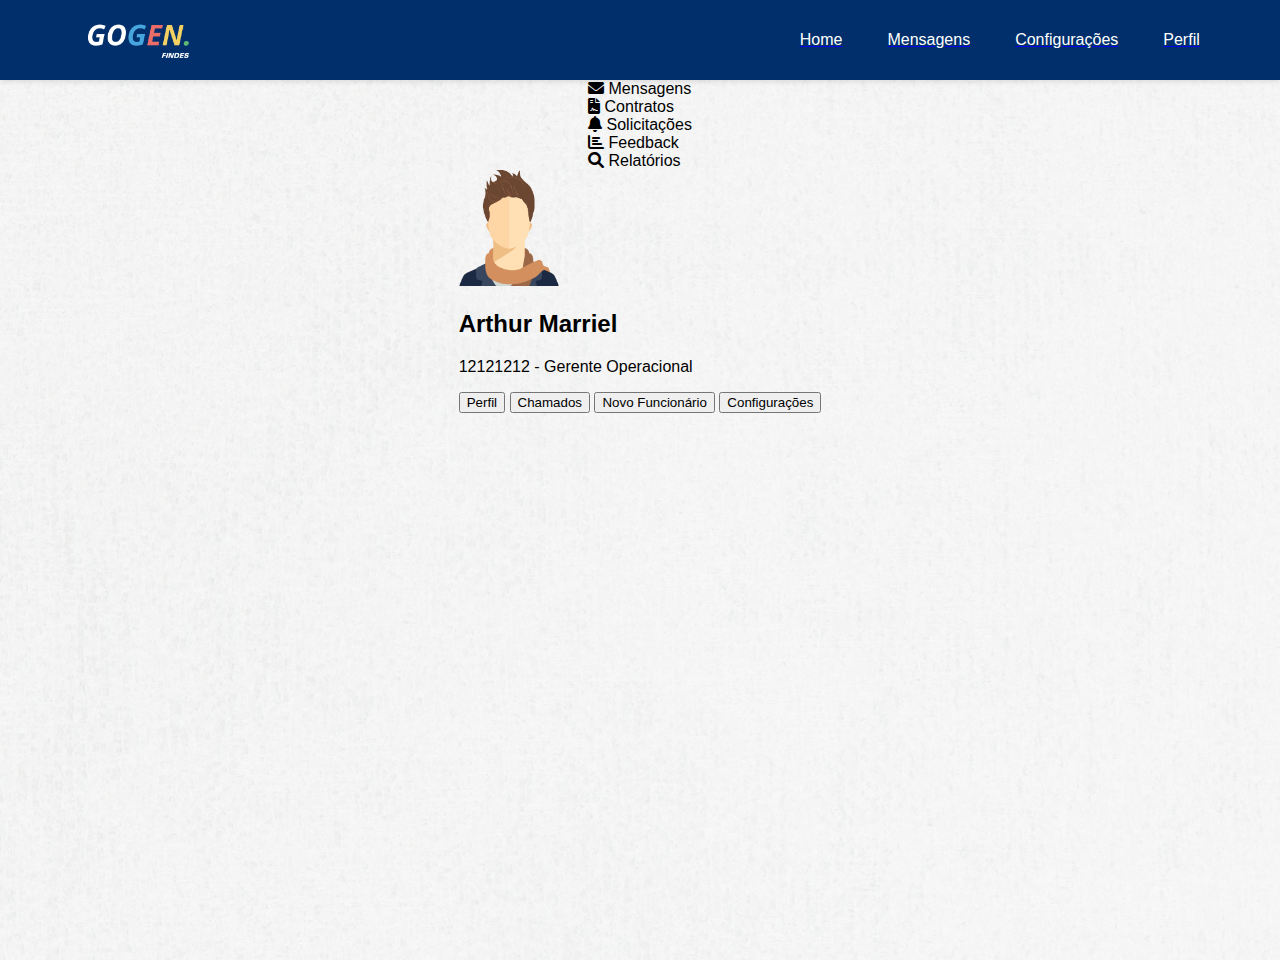
<file: pages/telaUsuario/telaUsuario.html>
<!DOCTYPE html>
<html lang="pt">

<head>
    <meta charset="UTF-8">
    <meta name="viewport" content="width=device-width, initial-scale=1.0">
    <title>Painel Findes</title>
    <link href="https://cdnjs.cloudflare.com/ajax/libs/font-awesome/6.0.0-beta3/css/all.min.css" rel="stylesheet">
    <link rel="stylesheet" href="telaUsuario.css">
</head>

<body> 
    <div class="header">
        <img src="../../image/Logo GOGEN.png" alt="Logo Findes" class="logo">
        <nav class="menu">
            <a href="../../index.html">
                <button>Home</button>
            </a>
            <a href="#">
                <button></i> Mensagens</button>
            </a>
            <a href="#">
                <button> Configurações</button>
            </a>
            <a href="#">
                <button>Perfil</button>
            </a>
        </nav>
    </div>
    <header>
        <aside class="sidebar">
            <nav>
                <div class="menu-item">
                    <i class="fas fa-envelope"></i>
                    <span>Mensagens</span>
                </div>
                <div class="menu-item">
                    <i class="fas fa-file-contract"></i>
                    <span>Contratos</span>
                </div>
                <div class="menu-item">
                    <i class="fas fa-bell"></i>
                    <span>Solicitações</span>
                </div>
                <div class="menu-item">
                    <i class="fas fa-chart-bar"></i>
                    <span>Feedback</span>
                </div>
                <div class="menu-item">
                    <i class="fas fa-search"></i>
                    <span>Relatórios</span>
                </div>
            </nav>
        </aside>
    </header>
  
    <!-- Conteúdo principal -->
    <div class="container">
        <div class="profile">
       <img src="../../image/iconeperfil.png" alt="Foto de Perfil" width="100x"> 
            <h2>Arthur Marriel</h2>
            <p>12121212 - Gerente Operacional</p>
        </div>

        <div class="buttons">
            <button>Perfil</button>
            <button></i> Chamados</button>
            <button></i> Novo Funcionário</button>
            <button>Configurações</button>
        </div>
    </div>
    <div class="cards container-card">
        <a href="#" > 
        </a>

        <a href="#">
           
        </a>
        <a href="#">
          
        </a>
        <a href="#">


        </a>
    </div>

</body>

</html>
</file>
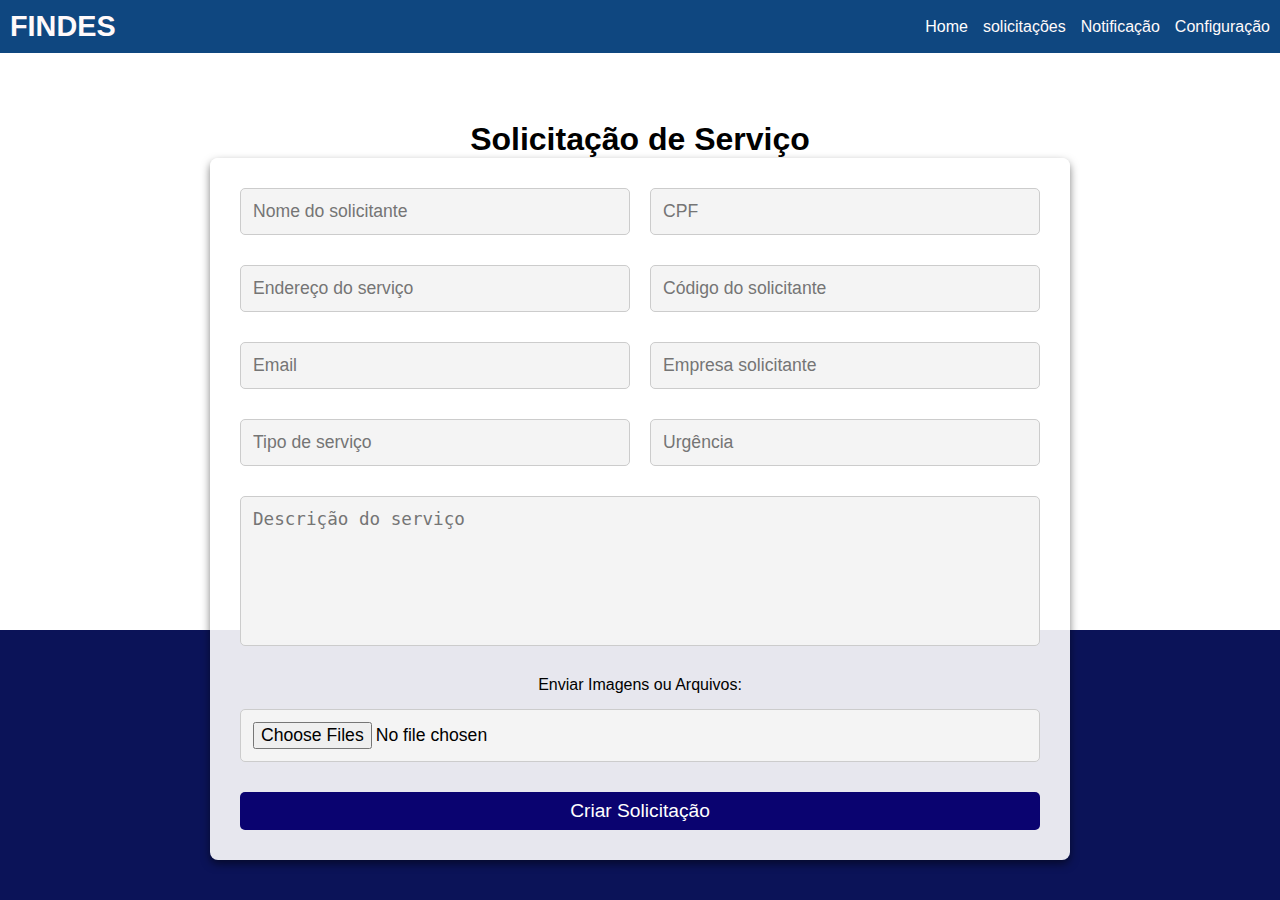
<file: Pagina de solicitação/Pages/FormSolicitacao.html>
<!DOCTYPE html>
<html lang="pt-BR">

<head>
  <meta charset="UTF-8">
  <meta name="viewport" content="width=device-width, initial-scale=1.0">
  <title>Solicitação de Serviço</title>
  <link rel="stylesheet" href="FormSolicitacao.css"> 
  <link rel="stylesheet" href="https://cdnjs.cloudflare.com/ajax/libs/font-awesome/6.0.0-beta3/css/all.min.css">
</head>

<body>

  <header class="header">
    <div class="logo">FINDES</div>

    <nav class="icons">
      <a href="p:/TURMAS/AIT-DDS-6/Grupo 2 projeto Findes/Pagina de solicitação/HomeSolicitacao.html">
        <span>Home</span>
      </a>
      <span onclick="window.location.href='Solicitacoes.html'">solicitações</span>
      <span id="notification-btn" style="cursor: pointer;">Notificação</span>
      <span>Configuração</span>
    </nav>
  </header>

  <main class="content">
    <h1 class="title">Solicitação de Serviço</h1>

    <div class="background-box"></div>

    <div class="form-container">
      <form id="solicitacao-form">

        <div class="form-row">
          <div class="form-col">
            <input type="text" placeholder="Nome do solicitante" required />
          </div>
          <div class="form-col">
            <input type="text" placeholder="CPF" required />
          </div>
        </div>

        <div class="form-row">
          <div class="form-col">
            <input type="text" placeholder="Endereço do serviço" required />
          </div>
          <div class="form-col">
            <input type="text" placeholder="Código do solicitante" required />
          </div>
        </div>

        <div class="form-row">
          <div class="form-col">
            <input type="email" placeholder="Email" required />
          </div>
          <div class="form-col">
            <input type="text" placeholder="Empresa solicitante" required />
          </div>
        </div>

        <div class="form-row">
          <div class="form-col">
            <input type="text" placeholder="Tipo de serviço" required />
          </div>
          <div class="form-col">
            <input type="text" placeholder="Urgência" required />
          </div>
        </div>

        <div class="form-row">
          <div class="form-col">
            <textarea placeholder="Descrição do serviço" required></textarea>
          </div>
        </div>

        <div class="form-row">
          <div class="form-col">
            <label for="files">Enviar Imagens ou Arquivos:</label>
            <input type="file" id="files" name="files" accept="image/*, application/pdf, .docx, .xlsx" multiple />
          </div>
        </div>

        <button type="button" class="cta-button" onclick="redirectToPage()">
          Criar Solicitação
        </button>
      </form>
    </div>
  </main>

  <div id="notification" class="notification">
    Você tem uma nova notificação!
 
    <i id="close-notification" class="fas fa-times" style="cursor: pointer;"></i>
  </div>

  <script>

    document.getElementById('notification-btn').addEventListener('click', function() {
      var notification = document.getElementById('notification');

      notification.style.display = 'block';

      setTimeout(function() {
        notification.style.display = 'none';
      }, 5000);
    });

    document.getElementById('close-notification').addEventListener('click', function() {
      document.getElementById('notification').style.display = 'none';
    });


    function redirectToPage() {
      window.location.href = 'FinalSolicitacao.html';
    }
  </script>

</body>

</html>
</file>
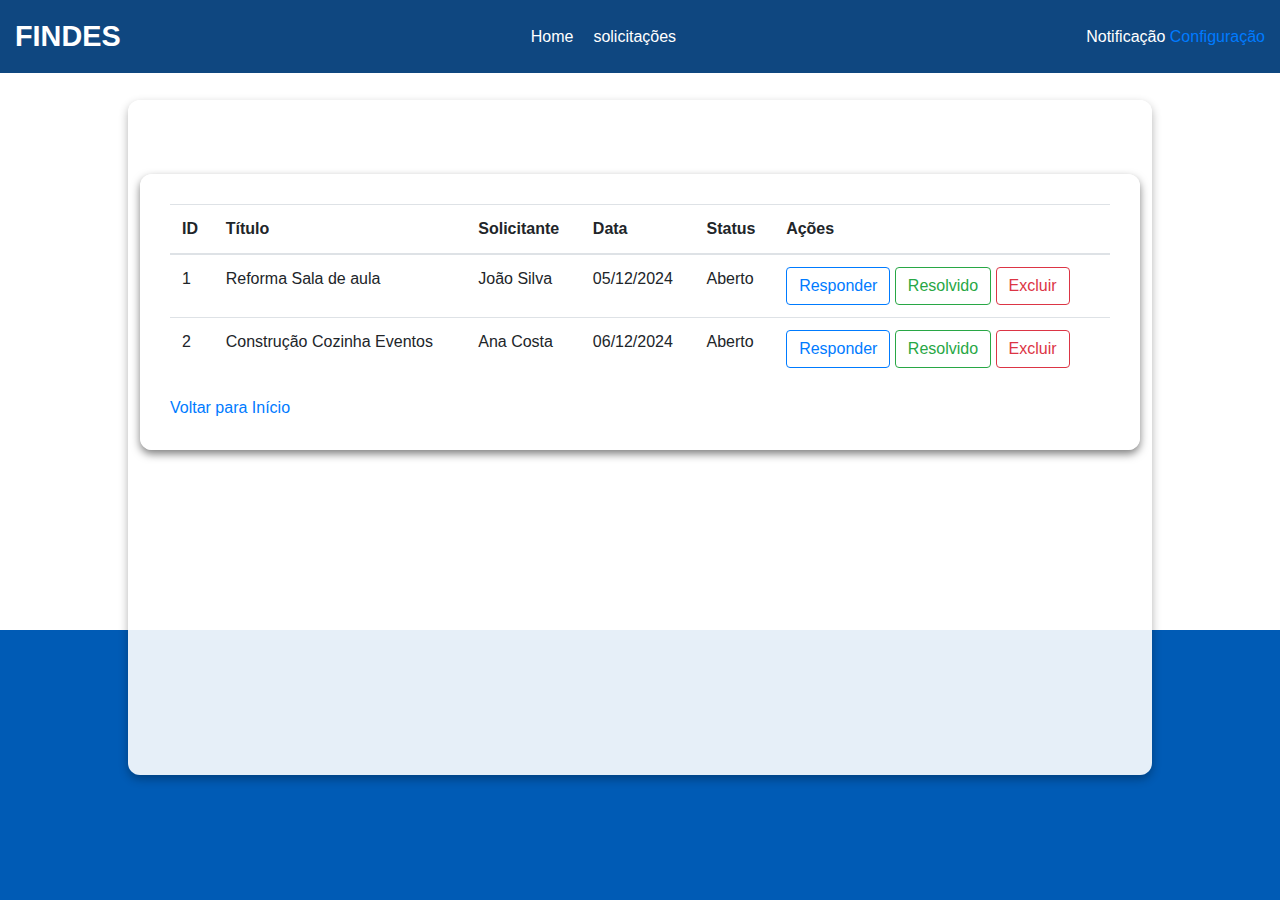
<file: Pagina de solicitação/Pages/Solicitacoes.html>
<!DOCTYPE html>
<html lang="pt-br">
<head>
    <meta charset="UTF-8">
    <meta name="viewport" content="width=device-width, initial-scale=1.0">
    <title>Feedbacks - FINDES</title>
    <link rel="stylesheet" href="Solicitacoes.css"> <!-- Atualizado para usar o CSS unificado -->
    <!-- Referência ao Bootstrap para usar os estilos dos botões -->
    <link href="https://stackpath.bootstrapcdn.com/bootstrap/4.5.2/css/bootstrap.min.css" rel="stylesheet">
</head>
<body>
    <header class="header">
        <div class="logo">FINDES</div>
        <nav class="icons">
            <a href="HomeSolicitacao.html">Home</a>
            <a href="Solicitacoes.html">solicitações</a>
        </nav>
        <spa href="admin.html">Notificação</a>
        <a href="suporte.html">Configuração</a>
    </header>
    <main class="content">
        <h1 class="title">Solicitações Recebidas</h1>
        <div class="background-box"></div>
        <div class="form-container">
            <table id="feedbackTable" class="table">
                <thead>
                    <tr>
                        <th>ID</th>
                        <th>Título</th>
                        <th>Solicitante</th>
                        <th>Data</th>
                        <th>Status</th>
                        <th>Ações</th>
                    </tr>
                </thead>
                <tbody>
                    <tr id="row-1">
                        <td>1</td>
                        <td>Reforma Sala de aula</td>
                        <td>João Silva</td>
                        <td>05/12/2024</td>
                        <td id="status-1">Aberto</td>
                        <td>
                            <!-- Botões antigos, mas com as classes do Bootstrap -->
                            <button type="button" class="btn btn-outline-primary" onclick="responderFeedback(1)">Responder</button>
                            <button type="button" class="btn btn-outline-success" onclick="marcarResolvido(1)">Resolvido</button>
                            <button type="button" class="btn btn-outline-danger" onclick="excluirFeedback(1)">Excluir</button>
                        </td>
                    </tr>
                    <tr id="row-2">
                        <td>2</td>
                        <td>Construção Cozinha Eventos</td>
                        <td>Ana Costa</td>
                        <td>06/12/2024</td>
                        <td id="status-2">Aberto</td>
                        <td>
                            <!-- Botões antigos, mas com as classes do Bootstrap -->
                            <button type="button" class="btn btn-outline-primary" onclick="responderFeedback(2)">Responder</button>
                            <button type="button" class="btn btn-outline-success" onclick="marcarResolvido(2)">Resolvido</button>
                            <button type="button" class="btn btn-outline-danger" onclick="excluirFeedback(2)">Excluir</button>
                        </td>
                    </tr>
                </tbody>
            </table>
            <div id="message" class="message"></div>
            <a href="HomeSolicitacao.html" class="back-link">Voltar para Início</a>
        </div>
    </main>
    <script>
        function responderFeedback(id) {
            const feedbackTitle = document.querySelector(`#row-${id} td:nth-child(2)`).textContent;
            const messageElement = document.getElementById('message');
            messageElement.textContent = `Você respondeu ao feedback: "${feedbackTitle}".`;
            messageElement.style.color = 'blue';
        }

        function marcarResolvido(id) {
            const statusElement = document.getElementById(`status-${id}`);
            statusElement.textContent = "Resolvido";
            statusElement.style.backgroundColor = '#4CAF50';
            const messageElement = document.getElementById('message');
            messageElement.textContent = `Feedback ID ${id} foi marcado como resolvido.`;
            messageElement.style.color = 'green';
        }

        function excluirFeedback(id) {
            if (confirm("Tem certeza de que deseja excluir este feedback?")) {
                const row = document.getElementById(`row-${id}`);
                row.remove();
                const messageElement = document.getElementById('message');
                messageElement.textContent = `Feedback ID ${id} foi excluído.`;
                messageElement.style.color = 'red';
            }
        }
    </script>
    <!-- Referência ao JS do Bootstrap para garantir que os componentes funcionem corretamente -->
    <script src="https://code.jquery.com/jquery-3.6.0.min.js"></script>
    <script src="https://stackpath.bootstrapcdn.com/bootstrap/4.5.2/js/bootstrap.bundle.min.js"></script>
</body>
</html>
</file>
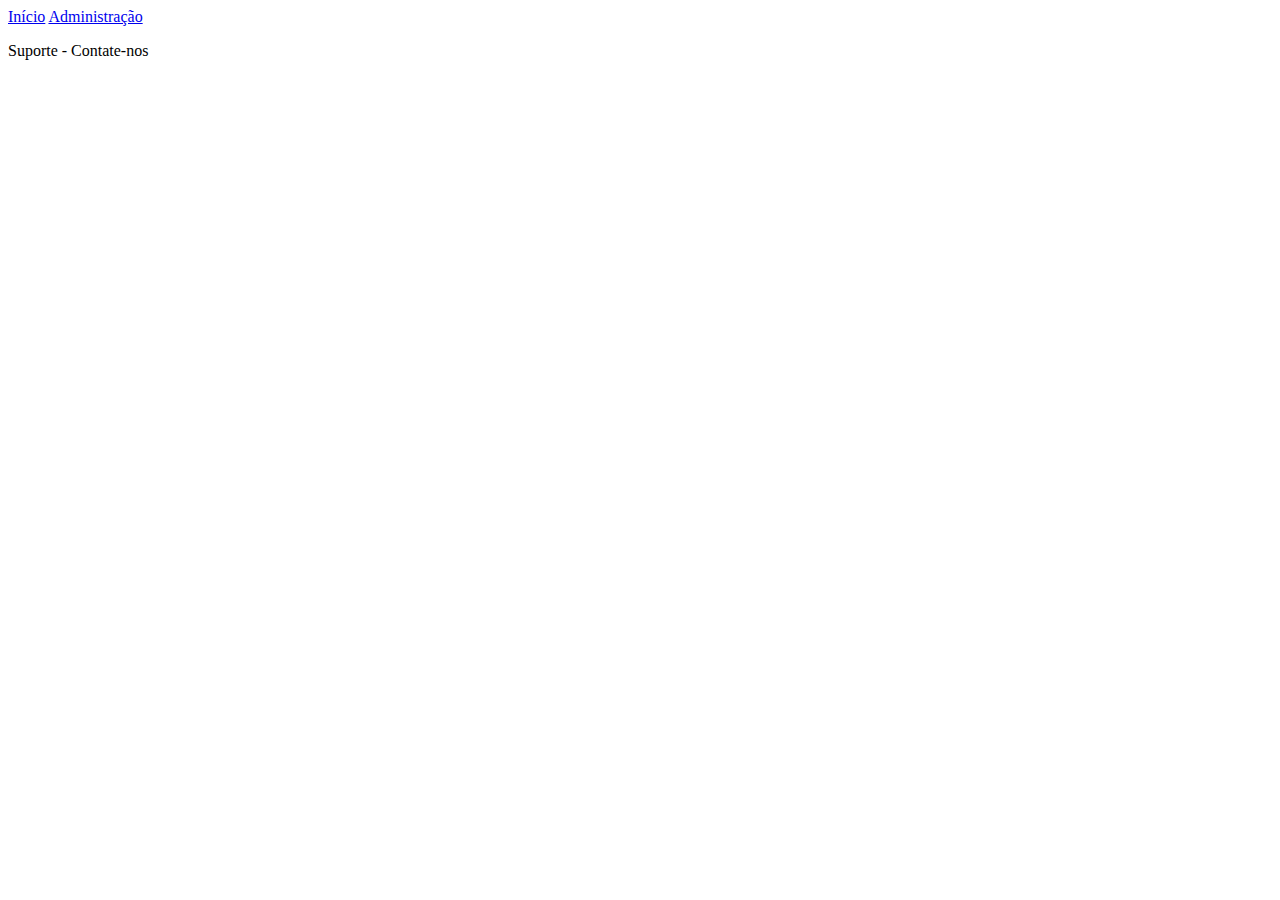
<file: pagina_feedback_GOGEN/pagina_feedback_grazi/feedback.html>
<!DOCTYPE html>
<html lang="pt-br">
<head>
    <meta charset="UTF-8">
    <meta name="viewport" content="width=device-width, initial-scale=1.0">
    <title>Suporte - FINDES</title>
    <style>


    </style>
</head>
<body>

    <header>
        <nav>
            <a href="index.html">Início</a>
            <a href="admin.html">Administração</a>
        </nav>
        <p>Suporte - Contate-nos</p>
    </header>

    
    

</body>
</html>
</file>
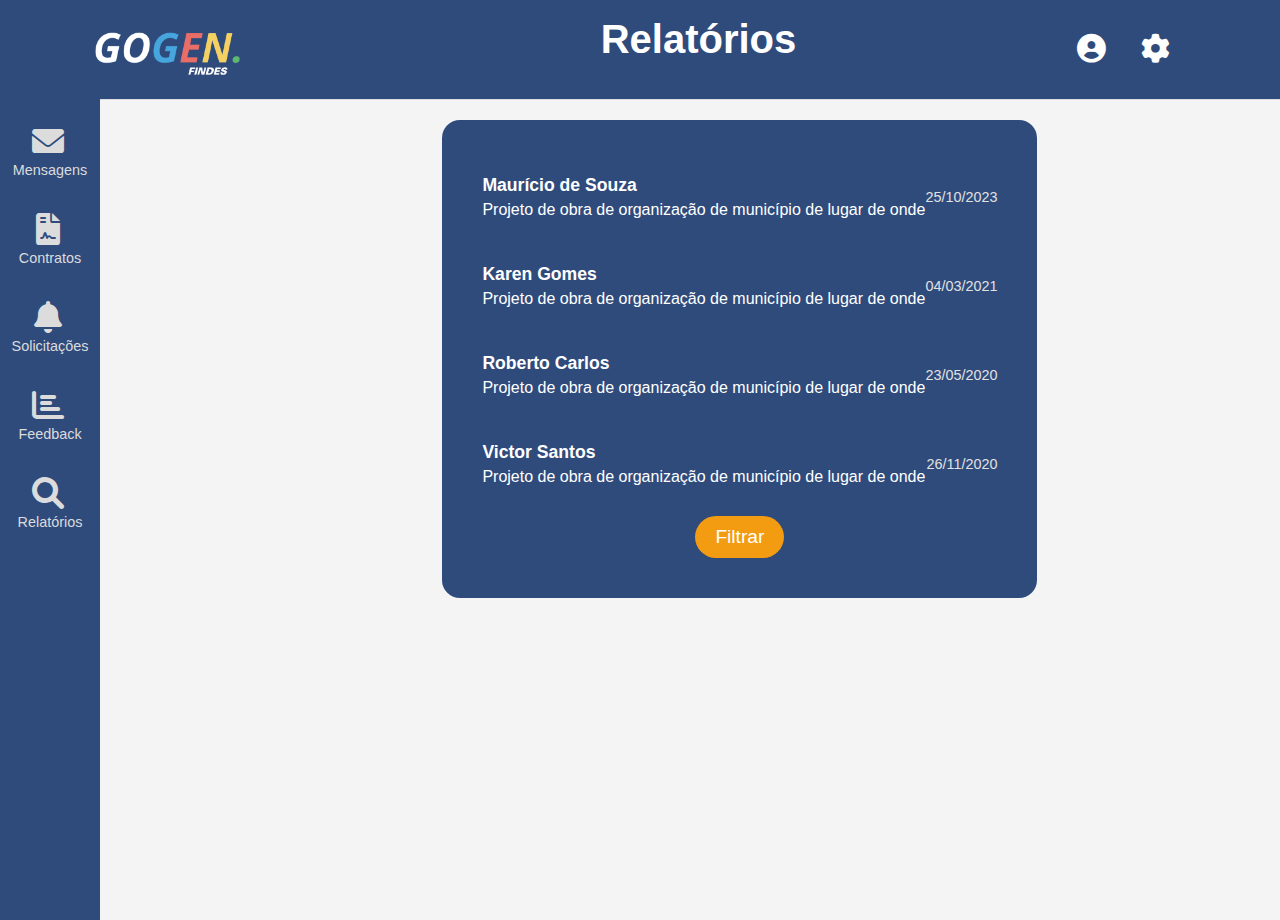
<file: Relatório/telaini/pgini.html>
<!DOCTYPE html>
<html lang="pt-BR">

<head>
    <meta charset="UTF-8">
    <meta name="viewport" content="width=device-width, initial-scale=1.0">
    <title>Página Inicial - Findes</title>
    <link rel="stylesheet" href="pgini.css">
    <link rel="stylesheet" href="https://cdnjs.cloudflare.com/ajax/libs/font-awesome/6.0.0-beta3/css/all.min.css">
</head>

<body>
    <header>
        <img class="logo" src="../imagens/logo.png" alt="logo">
        <h1>Relatórios</h1>
        <div class="user-info">
            

            <i class="fas fa-user-circle"></i>
            <i class="fas fa-cog"></i>
            
        </div>
    </header>
    <aside class="sidebar">
        <nav>
            <div class="menu-item">
                <a href="">
                    <i class="fas fa-envelope"></i>
                    <span>Mensagens</span>
                </a>
            </div>
            <div class="menu-item">
                <a href="">
                    <i class="fas fa-file-contract"></i>
                    <span>Contratos</span>
                </a>
            </div>
            <div class="menu-item">
                <a href="">
                    <i class="fas fa-bell"></i>
                    <span>Solicitações</span>
                </a>
            </div>
            <div class="menu-item">
                <a href="../../pagina_feedback_GOGEN/pagina_feedback/feedback.html">
                    <i class="fas fa-chart-bar"></i>
                    <span>Feedback</span>
                </a>
            </div>
            <div class="menu-item">
                <a href="../telaini/pgini.html">
                    <i class="fas fa-search"></i>
                    <span>Relatórios</span>
                </a>
            </div>
        </nav>
    </aside>
    

    <main class="main-content">
        <div class="container">
            <div class="report-list">
                <div class="report">
                    <div class="report-details">
                        <strong>Maurício de Souza</strong>
                        <p>Projeto de obra de organização de município de lugar de onde</p>
                    </div>
                    <span class="report-date">25/10/2023</span>
                </div>
                <div class="report">
                    <div class="report-details">
                        <strong>Karen Gomes</strong>
                        <p>Projeto de obra de organização de município de lugar de onde</p>
                    </div>
                    <span class="report-date">04/03/2021</span>
                </div>
                <div class="report">
                    <div class="report-details">
                        <strong>Roberto Carlos</strong>
                        <p>Projeto de obra de organização de município de lugar de onde</p>
                    </div>
                    <span class="report-date">23/05/2020</span>
                </div>
                <div class="report">
                    <div class="report-details">
                        <strong>Victor Santos</strong>
                        <p>Projeto de obra de organização de município de lugar de onde</p>
                    </div>
                    <span class="report-date">26/11/2020</span>
                </div>
                <a href="../filtro/filtro.html"><button class="filter-button">Filtrar</button></a>  
        </div>
    </main>
</body>

</html>
</file>
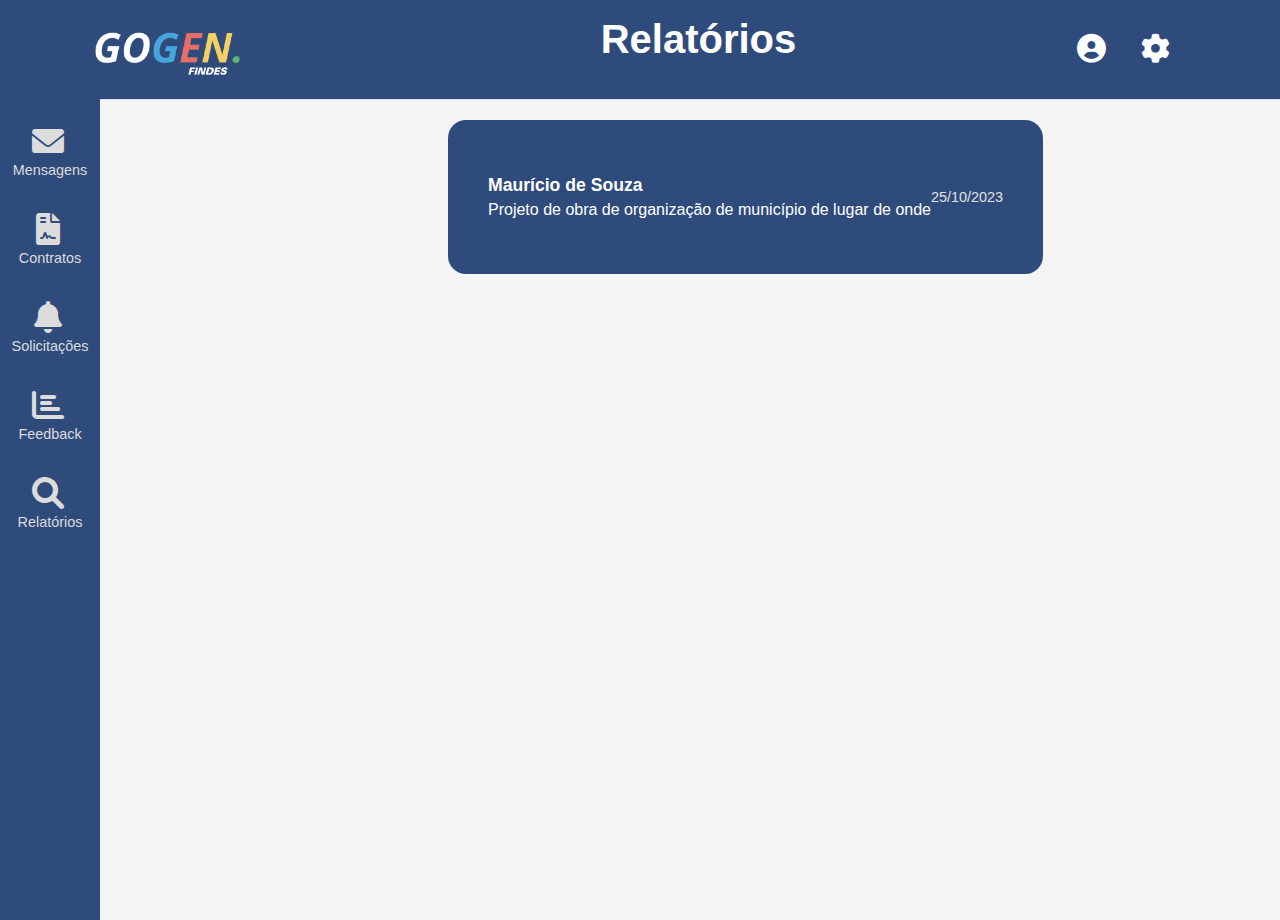
<file: Relatório/telainiF/telainiF.html>
<!DOCTYPE html>
<html lang="pt-BR">

<head>
    <meta charset="UTF-8">
    <meta name="viewport" content="width=device-width, initial-scale=1.0">
    <title>Página Inicial - Findes</title>
    <link rel="stylesheet" href="telainiF.css">
    <link rel="stylesheet" href="https://cdnjs.cloudflare.com/ajax/libs/font-awesome/6.0.0-beta3/css/all.min.css">
</head>

<body>
    <header>
        <img class="logo" src="../imagens/logo.png" alt="logo">
        <h1>Relatórios</h1>
        <div class="user-info">
            

            <i class="fas fa-user-circle"></i>
            <i class="fas fa-cog"></i>
            
        </div>
    </header>
    <aside class="sidebar">
        <nav>
            <div class="menu-item">
                <i class="fas fa-envelope"></i>
                <span>Mensagens</span>
            </div>
            <div class="menu-item">
                <i class="fas fa-file-contract"></i>
                <span>Contratos</span>
            </div>
            <div class="menu-item">
                <i class="fas fa-bell"></i>
                <span>Solicitações</span>
            </div>
            <div class="menu-item">
                <a href="../../pagina_feedback_GOGEN/pagina_feedback/feedback.html">
                    <i class="fas fa-chart-bar"></i>
                    <span>Feedback</span>
                </a>
            </div>
            <div class="menu-item">
                <a href="../telaini/pgini.html">
                    <i class="fas fa-search"></i>
                    <span>Relatórios</span>
                </a>
            </div>
        </nav>
    </aside>
    

    <main class="main-content">
        <a href="../relatorio/relatorio.html">
            <div class="container">
                <div class="report-list">
                    <div class="report">
                        <div class="report-details">
                            <strong>Maurício de Souza</strong>
                            <p>Projeto de obra de organização de município de lugar de onde</p>
                        </div>
                        <span class="report-date">25/10/2023</span>
                    </div>
            </div>
        </a>
    </main>
</body>

</html>
</file>
<file: pages/telaUsuario/telaUsuario.css>
body {
  margin: 0;
  font-family: Arial, sans-serif;
  background-image: url(../../image/Background.png);
  display: flex;
  flex-direction: column;
  align-items: center;
  min-height: 100vh;
  padding-bottom: 60px;
  overflow-y: hidden;
}

.header {
  background-color: #002f6c;
  color: white;
  display: flex;
  width: 100%;
  box-shadow: 0 2px 5px rgba(0, 0, 0, 0.1);
  justify-content: space-evenly;
  align-items: center;
}

.logo {
  height: 80px;
  margin-right: 40%;
}

.menu {
  display: flex;
  gap: 15px;
}

.menu button {
  background: none;
  border: none;
  color: white;
  font-size: 16px;
  cursor: pointer;
  padding: 10px 15px;
  border-radius: 5px;
  transition: background-color 0.3s, color 0.3s;
  display: flex;
  align-items: center;
}

.menu button i {
  margin-right: 8px;

.menu button:hover {
  background-color: #4c7ba1;
  color: #e0e0e0;
}

.container {
  background-color: white;
  color: #002f6c;
  margin-top: 100px;
  padding: 50px;
  border-radius: 10px;
  width: 100%;
  max-width: 1000px;
  text-align: center;
  box-shadow: 0 2px 5px rgba(0, 0, 0, 0.1);
}

.avatar {
  width: 80px;
  height: 80px;
  background-color: #ddd;
  border-radius: 50%;
  margin: 0 auto;
}

.buttons {
  display: flex;
  flex-wrap: wrap;
  justify-content: center;
  gap: 15px;
  margin-top: 20px;
}

.buttons button {
  background-color: #002f6c;
  color: white;
  border: none;
  padding: 15px 25px;
  font-size: 16px;
  border-radius: 5px;
  cursor: pointer;
  width: 200px;
  transition: background-color 0.3s, transform 0.2s;
  display: flex;
  align-items: center;
  justify-content: center;
}

.buttons button i {
  margin-right: 8px;
}

.buttons button:hover {
  transform: translateY(-2px);
}

.footer-menu {
  display: flex;
  justify-content: space-around;
  background-color: #f8f9fa;
  padding: 15px 0;
  width: 100%;
  max-width: 1200px;
  margin: 20px auto 0;
}

.footer-menu button {
  color: #ffffff;
  border: none;
  padding: 15px 20px;
  border-radius: 10px;
  font-size: 18px;
  cursor: pointer;
  transition: background-color 0.3s, transform 0.2s, box-shadow 0.3s;
  display: flex;
  flex-direction: column;
  align-items: center;
  justify-content: center;
  background: #002f6c;
  width: 20%;
  margin: 0 10px;
}

.footer-menu button:hover {
  background: linear-gradient(
    135deg,
    #007bff,
    #003369
  );
  color: white;
  transform: scale(1.05);
}

.footer-menu button i {
  margin-bottom: 5px;
  font-size: 26px;
}
.sidebar {
  position: fixed;
  top: 50px;
  left: 0;
  width: 100px;
  height: 110%;
  background-color: #003369;
  color: #fff;
  display: flex;
  flex-direction: column;
  align-items: center;
  padding: 20px 0;
}

.sidebar nav {
  width: 100%;
}

.menu-item {
  text-align: center;
  margin: 20px 0;
  cursor: pointer;
  transition: transform 0.2s;
}

.menu-item i {
  font-size: 2em;
  color: #dcdcdc;
  margin-top: 15px;
  margin-left: -5px;
}

.menu-item span {
  font-size: 0.9em;
  margin-top: 5px;
  display: block;
  color: white;
}

.menu-item:hover {
  transform: scale(1.1);
  color: #ffffff;
}
.cards {
  display: flex;
  justify-content: space-between;
  gap: 20px;
  width: 100%;
}

.cards a {
  flex-grow: 1;
  text-decoration: none;
  height: 250px;
  color: #000;
  background-color: #003369;
}

.container-card {
  padding-top: 35px;
  border-radius: 10px;
  width: 100%;
  max-width: 1000px;
  text-align: center;

}

.container-card a:nth-child(1) {
    background-image: url(../../image/742d6cff0172d2aae864463e338e80f8.png);
    background-size: cover;
    background-color:rgba(0, 0, 0, 0.4) ;
    background-blend-mode: darken;
}
.container-card a:nth-child(2) {
    background-image: url(../../image/742d6cff0172d2aae864463e338e80f8.png);
    background-size: cover;
    background-color:rgba(0, 0, 0, 0.4) ;
    background-blend-mode: darken;
}
.container-card a:nth-child(3) {
    background-image: url(../../image/742d6cff0172d2aae864463e338e80f8.png);
    background-size: cover;
    background-color:rgba(0, 0, 0, 0.4) ;
    background-blend-mode: darken;
}
.container-card a:nth-child(4) {
    background-image: url(../../image/742d6cff0172d2aae864463e338e80f8.png);
    background-size: cover;
    background-color:rgba(0, 0, 0, 0.4) ;
    background-blend-mode: darken;
}
</file>
<file: Relatório/telaini/pgini.css>
* {
    margin: 0;
    padding: 0;
    box-sizing: border-box;
  }

  img {
    max-width: 100%;
  }
  
  body {
    font-family: Arial, sans-serif;
    height: 100vh;
    display: flex;
    background-color: #f4f4f4;
  }
  
  .sidebar {
    position: fixed;
    top: 70px;
    left: 0;
    width: 100px; 
    height: 110%; 
    background-color: #2f4b7c;
    color: #fff;
    display: flex;
    flex-direction: column;
    align-items: center;
    padding: 20px 0; 
  }
  
  .sidebar nav {
    width: 100%;
  }
  
  .menu-item {
    text-align: center;
    margin: 20px 0; 
    cursor: pointer;
    transition: transform 0.2s;
  }
  
  .menu-item i {
    font-size: 2em; 
    color: #dcdcdc; 
    margin-top: 15px; 
    margin-left: -5px; 
  }
  
  .menu-item span {
    font-size: 0.9em;
    margin-top: 5px; 
    display: block;
    color: #dcdcdc; 
  }
  
  .menu-item:hover {
    transform: scale(1.1);
    color: #ffffff; 
  }
  
  header {
    position: fixed;
    top: 0;
    width: 100%; 
    height: 100px;
    background-color: #2f4b7c;
    color: white;
    display: flex;
    justify-content: space-between;
    align-items: center;
    padding: 20px;
    border-bottom: 1px solid #ddd;
  }
  
  header .user-info  {
    font-size: 1.8em; 
    margin-right: 90px; 
    display: flex;
    align-items: center;
    gap: 35px;
    cursor: pointer;
  }

.main-content {
  margin-left: 20px; 
  margin-top: 120px; 
  height: calc(100vh - 100px); 
  display: flex;
  justify-content: flex-start; 
  align-items: flex-start; 
  text-align: center; 
  padding-left: 33%; 
}

.logo{
  width: 300px;
}.container {
  max-width: 800px;
  text-align: center;
  padding: 20px;
  background-color: #2f4b7c;
  border-radius: 2vh;
}

h1 {
  font-size: 2.5rem;
  margin-bottom: 20px;
}

.report-list {
  margin: 20px 0;
}

.report {
  display: flex;
  align-items: center;
  justify-content: space-between;
  border-radius: 20px;
  padding: 15px 20px;
  margin-bottom: 15px;
  color: #FFFFFF;
}

.report-icon {
  width: 50px;
  height: 50px;
  background-color: #B3CDE0;
  border-radius: 50%;
  margin-right: 15px;
  flex-shrink: 0;
}

.report-details {
  text-align: left;
  flex-grow: 1;
}

.report-details strong {
  font-size: 1.1rem;
  display: block;
  margin-bottom: 5px;
  text-decoration: none;
}

.report-date {
  font-size: 0.9rem;
  color: #E1E1E1;
}

.filter-button {
  background-color: #F39C12;
  border: none;
  color: #FFFFFF;
  font-size: 1.2rem;
  padding: 10px 20px;
  border-radius: 30px;
  cursor: pointer;
  transition: background-color 0.3s ease;
}

.filter-button:hover {
  background-color: #D87C06;
}

a:link {
  text-decoration: none;
}
</file>
<file: Relatório/telainiF/telainiF.css>
* {
      margin: 0;
      padding: 0;
      box-sizing: border-box;
    }

    img {
      max-width: 100%;
    }
    
    body {
      font-family: Arial, sans-serif;
      height: 100vh;
      display: flex;
      background-color: #f4f4f4;
    }
    
    .sidebar {
      position: fixed;
      top: 70px;
      left: 0;
      width: 100px; 
      height: 110%; 
      background-color: #2f4b7c;
      color: #fff;
      display: flex;
      flex-direction: column;
      align-items: center;
      padding: 20px 0; 
    }
    
    .sidebar nav {
      width: 100%;
    }
    
    .menu-item {
      text-align: center;
      margin: 20px 0; 
      cursor: pointer;
      transition: transform 0.2s;
    }
    
    .menu-item i {
      font-size: 2em; 
      color: #dcdcdc; 
      margin-top: 15px; 
      margin-left: -5px; 
    }
    
    .menu-item span {
      font-size: 0.9em;
      margin-top: 5px; 
      display: block;
      color: #dcdcdc; 
    }
    
    .menu-item:hover {
      transform: scale(1.1);
      color: #ffffff; 
    }
    
    header {
      position: fixed;
      top: 0;
      width: 100%; 
      height: 100px;
      background-color: #2f4b7c;
      color: white;
      display: flex;
      justify-content: space-between;
      align-items: center;
      padding: 20px;
      border-bottom: 1px solid #ddd;
    }
    
    header .user-info  {
      font-size: 1.8em; 
      margin-right: 90px; 
      display: flex;
      align-items: center;
      gap: 35px;
      cursor: pointer;
    }
  
  .main-content {
    margin-top: 120px; 
    height: calc(100vh - 100px); 
    display: flex;
    justify-content: flex-start; 
    align-items: flex-start; 
    text-align: center; 
    padding-left: 35%; 
  }
  
  .logo{
    width: 300px;
  }.container {
    max-width: 800px;
    margin: 0 auto;
    text-align: center;
    padding: 20px;
    background-color: #2f4b7c;
    border-radius: 2vh;
}

h1 {
    font-size: 2.5rem;
    margin-bottom: 20px;
}

.report-list {
    margin: 20px 0;
}

.report {
    display: flex;
    align-items: center;
    justify-content: space-between;
    border-radius: 20px;
    padding: 15px 20px;
    margin-bottom: 15px;
    color: #FFFFFF;
}

.report-icon {
    width: 50px;
    height: 50px;
    background-color: #B3CDE0;
    border-radius: 50%;
    margin-right: 15px;
    flex-shrink: 0;
}

.report-details {
    text-align: left;
    flex-grow: 1;
}

.report-details strong {
    font-size: 1.1rem;
    display: block;
    margin-bottom: 5px;
    text-decoration: none;
}

.report-date {
    font-size: 0.9rem;
    color: #E1E1E1;
}

.filter-button {
    background-color: #F39C12;
    border: none;
    color: #FFFFFF;
    font-size: 1.2rem;
    padding: 10px 20px;
    border-radius: 30px;
    cursor: pointer;
    transition: background-color 0.3s ease;
}

.filter-button:hover {
    background-color: #D87C06;
}

a:link {
    text-decoration: none;
}
</file>
<file: Pagina de solicitação/Pages/FormSolicitacao.css>
/* Reset básico */
* {
  margin: 0;
  padding: 0;
  box-sizing: border-box;
}

html, body {
  height: 100%;
  font-family: Arial, sans-serif;
}

body {
  display: flex;
  flex-direction: column;
  justify-content: flex-start;
  align-items: center;
  height: 100vh;
}

.header {
  width: 100%;
  background-color: hsl(210, 79%, 28%);
  color: rgb(255, 250, 250);
  display: flex;
  justify-content: space-between;
  align-items: center;
  padding: 10px;
  position: fixed; 
  top: 0;
  left: 0;
  z-index: 10;
}

.header .logo {
  font-size: 1.8rem;
  font-weight: bold;
}

.header .icons {
  display: flex;
  gap: 15px;
}

.header .icons a {
  text-decoration: none;
  color: white; 
}

.header .icon {
  font-size: 1.2rem;
  cursor: pointer;
  transition: color 0.3s ease;
}

.header .icon:hover {
  color: #050658;
}

.background-box {
  position: absolute;
  bottom: 0; 
  left: 0;
  width: 100%;
  height: 30%; 
  background-color: #0b1358; 
  z-index: -1; 
}

.content {
  display: flex;
  flex-direction: column;
  justify-content: center;
  align-items: center;
  padding: 20px;
  border-radius: 10px;
  width: 100%;
  max-width: 900px;
  text-align: center;
  margin-top: 80px; 
  flex: 1;
}

.form-container {
  width: 100%; 
  max-width: 900px; 
  background: rgba(255, 255, 255, 0.9);
  padding: 30px;
  border-radius: 8px;
  box-shadow: 0 4px 8px rgba(0, 0, 0, 0.5);
  z-index: 1; 
}

form {
  display: flex;
  flex-direction: column;
  gap: 30px; 
}

.form-row {
  display: flex;
  gap: 20px; 
  flex-wrap: wrap;
  justify-content: space-between; 
}

.form-row .form-col.equipamento {
  order: 2; 
}

.form-row .form-col.descricao {
  order: 1; 
}

.form-row .form-col {
  display: flex;
  flex-direction: column;
  gap: 15px;
  flex: 1;
}

form input, form textarea {
  padding: 12px; 
  font-size: 1.1rem; 
  border: 1px solid #ccc;
  border-radius: 5px;
  background: #f4f4f4;
  color: #000;
  transition: border-color 0.3s ease, background-color 0.3s ease;
  width: 100%; 
  box-sizing: border-box; 
}

form input:focus, form textarea:focus {
  border-color: #000000;
  background-color: #000000;
  outline: none;
}

form textarea {
  height: 150px; 
  resize: none;
}

.cta-button {
  background: #0a0370;
  color: white;
  border: none;
  border-radius: 5px;
  padding: 8px 20px; 
  font-size: 1.2rem; 
  cursor: pointer;
  transition: background 0.3s;
}

.cta-button:hover {
  background: #051679;
}

@media (max-width: 768px) {
  .form-container {
    width: 90%;
    padding: 15px;
  }

  .form-row {
    flex-direction: column; 
    gap: 20px;
  }

  .cta-button {
    width: 100%;
  }
}

.notification {
  position: fixed;
  top: 80px;
  right: 20px;
  background-color: #4CAF50;
  color: white;
  padding: 10px;
  border-radius: 5px;
  display: none;
  z-index: 1000;
}

.notification i {
  margin-left: 1zpx;
  font-size: 20px;
  cursor: pointer;
}
</file>
<file: Pagina de solicitação/Pages/Solicitacoes.css>
/* Reset básico */
* {
    margin: 0;
    padding: 0;
    box-sizing: border-box;
  }
  
  html, body {
    height: 100%;
    font-family: Arial, sans-serif;
  }
  
  body {
    display: flex;
    flex-direction: column;
    justify-content: flex-start;
    align-items: center;
    background: linear-gradient(to bottom, #ffffff 70%, #005bb5 30%);
    height: 100vh;
  }
  
  /* Header estilizado */
  .header {
    width: 100%;
    background-color: hsl(210, 79%, 28%);
    color: #fff;
    display: flex;
    justify-content: space-between;
    align-items: center;
    padding: 15px;
    position: fixed;
    top: 0;
    left: 0;
    z-index: 10;
  }
  
  .header .logo {
    font-size: 1.8rem;
    font-weight: bold;
  }
  
  .header .icons {
    display: flex;
    gap: 20px;
  }
  
  .header .icons a {
    text-decoration: none;
    color: white;
    font-size: 1rem;
  }
  
  .header .icon {
    font-size: 1.2rem;
    cursor: pointer;
    transition: color 0.3s ease;
  }
  
  .header .icon:hover {
    color: #0078d4;
  }
  
  /* Background box */
  .background-box {
    position: absolute;
    top: 100px;
    left: 10%;
    width: 80%;
    height: 75%;
    background: rgba(255, 255, 255, 0.9);
    border-radius: 12px;
    box-shadow: 0 4px 10px rgba(0, 0, 0, 0.3);
    z-index: -1;
  }
  
  /* Content container */
  .content {
    margin-top: 100px;
    width: 90%;
    max-width: 1000px;
    display: flex;
    flex-direction: column;
    align-items: center;
    gap: 20px;
  }
  
  .title {
    font-size: 2.4rem;
    font-weight: bold;
    color: white;
  }
  
  /* Formulário */
  .form-container {
    width: 100%;
    max-width: 1000px;
    background: rgba(255, 255, 255, 0.9);
    padding: 30px;
    border-radius: 12px;
    box-shadow: 0 4px 8px rgba(0, 0, 0, 0.5);
  }
  
  form {
    display: flex;
    flex-direction: column;
    gap: 20px;
  }
  
  .form-row {
    display: flex;
    gap: 20px;
    flex-wrap: wrap;
    justify-content: space-between;
  }
  
  .form-col {
    flex: 1;
    min-width: 200px;
  }
  
  input, textarea {
    width: 100%;
    padding: 12px;
    font-size: 1rem;
    border: 1px solid #ccc;
    border-radius: 5px;
    background: #f4f4f4;
    transition: border-color 0.3s ease;
  }
  
  input:focus, textarea:focus {
    border-color: #0078d4;
    background-color: #e6f0ff;
    outline: none;
  }
  
  textarea {
    height: 150px;
    resize: none;
  }
  
  .cta-button {
    padding: 12px;
    font-size: 1.1rem;
    font-weight: normal;
    border: 1px solid #ccc;
    border-radius: 5px;
    background: #f4f4f4;
    color: #000;
    transition: border-color 0.3s ease, background-color 0.3s ease;
    box-shadow: none;
  }
  
  .cta-button:hover {
    background-color: #e6f0ff;
    border-color: #0078d4;
  }
  
  .cta-button:active {
    background-color: #d4e6ff;
  }
  
  /* Botões estilizados (outline) */
  .btn {
    padding: 12px 20px;
    font-size: 1rem;
    border: 1px solid #ccc;
    border-radius: 5px;
    background: #f4f4f4;
    color: #000;
    cursor: pointer;
    transition: background-color 0.3s ease, color 0.3s ease, border-color 0.3s ease;
  }
  
  .btn:hover {
    background-color: #e6f0ff;
    color: #0078d4;
    border-color: #0078d4;
  }
  
  .btn-outline-primary {
    border-color: #007bff;
    color: #007bff;
  }
  
  .btn-outline-primary:hover {
    background-color: #007bff;
    color: #fff;
  }
  
  .btn-outline-secondary {
    border-color: #6c757d;
    color: #6c757d;
  }
  
  .btn-outline-secondary:hover {
    background-color: #6c757d;
    color: #fff;
  }
  
  .btn-outline-success {
    border-color: #28a745;
    color: #28a745;
  }
  
  .btn-outline-success:hover {
    background-color: #28a745;
    color: #fff;
  }
  
  .btn-outline-danger {
    border-color: #dc3545;
    color: #dc3545;
  }
  
  .btn-outline-danger:hover {
    background-color: #dc3545;
    color: #fff;
  }
  
  .btn-outline-warning {
    border-color: #ffc107;
    color: #ffc107;
  }
  
  .btn-outline-warning:hover {
    background-color: #ffc107;
    color: #212529;
  }
  
  .btn-outline-info {
    border-color: #17a2b8;
    color: #17a2b8;
  }
  
  .btn-outline-info:hover {
    background-color: #17a2b8;
    color: #fff;
  }
  
  .btn-outline-light {
    border-color: #f8f9fa;
    color: #f8f9fa;
  }
  
  .btn-outline-light:hover {
    background-color: #f8f9fa;
    color: #212529;
  }
  
  .btn-outline-dark {
    border-color: #343a40;
    color: #343a40;
  }
  
  .btn-outline-dark:hover {
    background-color: #343a40;
    color: #fff;
  }
  
  /* Responsividade */
  @media (max-width: 768px) {
    .form-container {
      width: 100%;
    }
  
    .form-row {
      flex-direction: column;
      gap: 15px;
    }
  
    .cta-button {
      width: 100%;
    }
  
    .btn {
      width: 100%;
    }
  }
</file>
